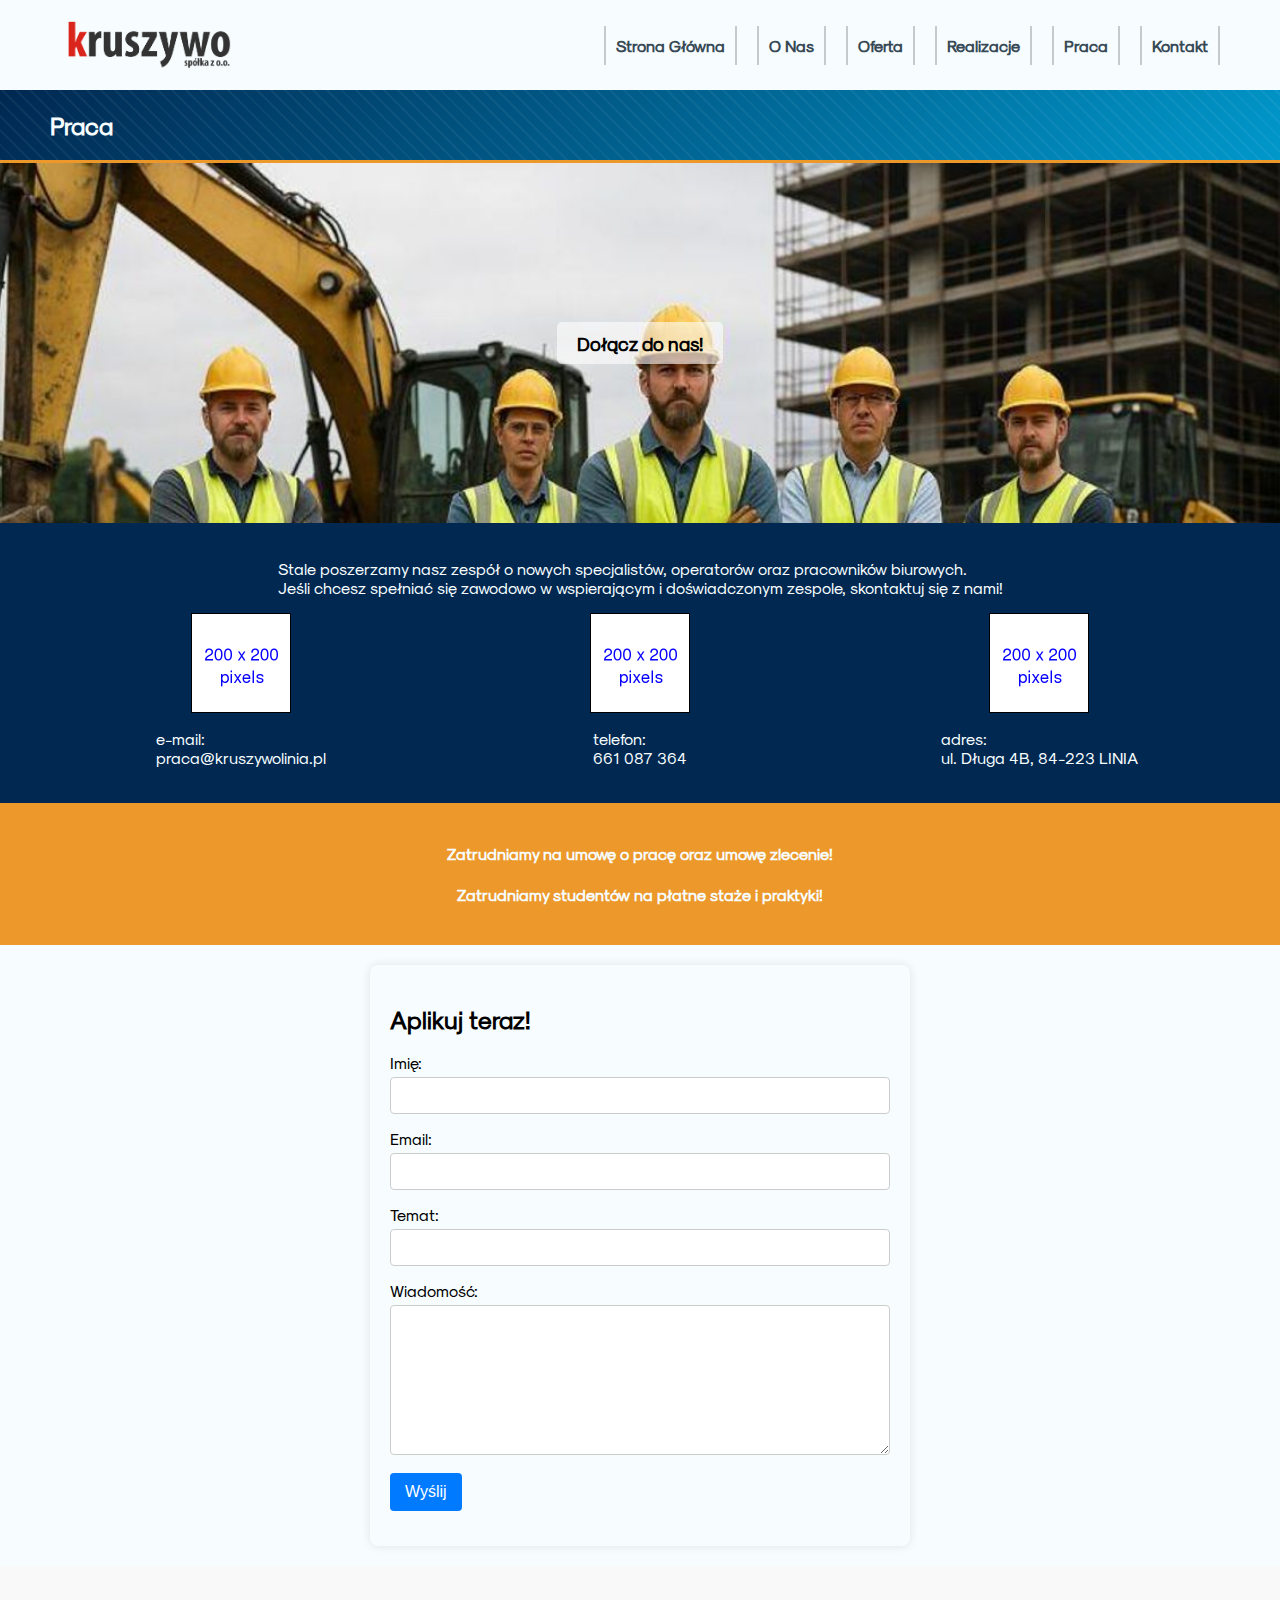
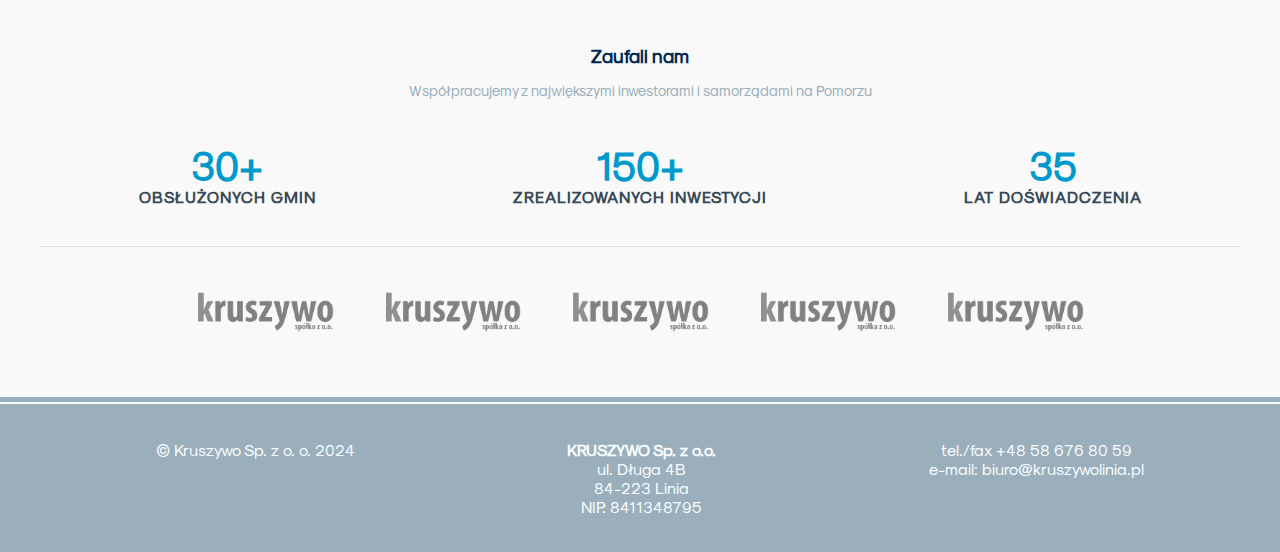
<file: work.html>
<!DOCTYPE html>
<html lang="pl">
<head>
    <meta charset="UTF-8">
    <meta name="viewport" content="width=device-width, initial-scale=1.0">
    <title>Kruszywo Sp. z o. o. | Praca</title>
    <meta name="description" content="Dołącz do naszej wciąż rozwijającej się floty doświadczonych zawodowców! Wyślij do nas swój kontakt już dziś!">
    <link rel="stylesheet" href="styles.css">
    <script src="Scripts/inViewAnimations.js"></script>
    <script src="Scripts/menu.js"></script>
    <script src="Scripts/mailer.js"></script>
</head>
<body>
    <header>
        <section class="header">
            <a href="index.html" class="logo-link">
                <img class="logo" src="Images/logo.png" alt="Kruszywo Sp. z o.o. - Logo firmy wydobywczej i drogowej">
            </a>
            <div class="hamburger">
                <span class="bar"></span>
                <span class="bar"></span>
                <span class="bar"></span>
            </div>
            <nav>
                <ul>
                    <li><a href="index.html">Strona Główna</a></li>
                    <li><a href="about.html">O Nas</a></li>
                    <li><a href="service.html">Oferta</a></li>
                    <li><a href="gallery.html">Realizacje</a></li>
                    <li><a href="work.html">Praca</a></li>
                    <li><a href="contact.html">Kontakt</a></li>
                </ul>
            </nav>
        </section>
        <div class="white-bar"></div>
        <div class="blue-bar"></div>
    </header>
    <main>
        <section class="title-bar">
            <div class="title">
                <h2>Praca</h2>
            </div>
        </section>
        <div class="work-title">
            <h3>Dołącz do nas!</h3>
        </div>
        <div class="background-blue">
            <div class="container">
                <section class="work">
                    <p>
                        Stale poszerzamy nasz zespół o nowych specjalistów, operatorów oraz pracowników biurowych.<br />
                        Jeśli chcesz spełniać się zawodowo w wspierającym i doświadczonym zespole, skontaktuj się z nami!
                    </p>
                    <div class="work-contact">
                        <div class="work-contact-item">
                            <img class="work-img" src="Images/whyus.png">
                            <p>
                                e-mail:<br />
                                praca@kruszywolinia.pl
                            </p>
                        </div>
                        <div class="work-contact-item">
                            <img class="work-img" src="Images/whyus.png">
                            <p>
                                telefon:<br />
                                661 087 364
                            </p>
                        </div>
                        <div class="work-contact-item">
                            <img class="work-img" src="Images/whyus.png">
                            <p>
                                adres:<br />
                                ul. Długa 4B, 84-223 LINIA
                            </p>
                        </div>
                    </div>
                </section>
            </div>
        </div>
        <section class="work-offer">
            <div class="container">
                <h4>Zatrudniamy na umowę o pracę oraz umowę zlecenie!</h4>
                <h4>Zatrudniamy studentów na płatne staże i praktyki!</h4>
            </div>
        </section>
        <section class="contact-form-background">
            <div class="container">
                <div class="contact-form">
                    <h2>Aplikuj teraz!</h2>
                    <form action="#" method="post">
                        <div class="form-group">
                            <label for="name">Imię:</label>
                            <input type="text" id="name" name="name" required>
                        </div>
                        <div class="form-group">
                            <label for="email">Email:</label>
                            <input type="email" id="email" name="email" required>
                        </div>
                        <div class="form-group">
                            <label for="subject">Temat:</label>
                            <input type="text" id="subject" name="subject" required>
                        </div>
                        <div class="form-group">
                            <label for="message">Wiadomość:</label>
                            <textarea id="message" name="message" required></textarea>
                        </div>
                        <div class="form-group">
                            <button type="submit" id="button-send">Wyślij</button>
                        </div>
                    </form>
                </div>
            </div>
        </section>
    </main>
    <section class="trusted-section">
        <div class="container animate fadeIn">
            <div class="trusted-header">
                <h3>Zaufali nam</h3>
                <p>Współpracujemy z największymi inwestorami i samorządami na Pomorzu</p>
            </div>

            <div class="trusted-stats">
                <div class="stat-box">
                    <span class="stat-number">30+</span>
                    <span class="stat-label">Obsłużonych Gmin</span>
                </div>
                <div class="stat-box">
                    <span class="stat-number">150+</span>
                    <span class="stat-label">Zrealizowanych Inwestycji</span>
                </div>
                <div class="stat-box">
                    <span class="stat-number">35</span>
                    <span class="stat-label">Lat Doświadczenia</span>
                </div>
            </div>

            <div class="trusted-logos">
                <img src="Images/logo.png" alt="Partner 1">
                <img src="Images/logo.png" alt="Partner 2">
                <img src="Images/logo.png" alt="Partner 3">
                <img src="Images/logo.png" alt="Partner 4">
                <img src="Images/logo.png" alt="Partner 5">
            </div>
        </div>
    </section>

    <footer>
        <div class="gray-bar"></div>
        <div class="white-bar"></div>
        <section class="footer">
            <div class="footer-section">
                <div class="text">
                    <p>&copy Kruszywo Sp. z o. o. 2024</p>
                </div>
                <div class="text">
                    <p>
                        <b>KRUSZYWO Sp. z o.o.</b><br />
                        ul. Długa 4B<br />
                        84-223 Linia<br />
                        NIP: 8411348795
                    </p>
                </div>
                <div class="text">
                    tel./fax +48 58 676 80 59 <br />
                    e-mail: <a href="mailto:someone@example.com" class="email">biuro@kruszywolinia.pl</a>
                </div>
            </div>
        </section>
    </footer>
</body>
</html>
</file>
<file: styles.css>
/* 
    styles.css for Kruszywo Sp. z o. o. 
    Created by Konrad Grubba
    09.01.2026 Wejherowo
*/

/* ==========================================
   1. KONFIGURACJA I ZMIENNE
   ========================================== */
:root {
    --hor-res:  1200px;
    --color-main: #0099cc;
    --color-header: #F7FDFF;
    --color-footer: #9AAEBB;
    --color-light: #00BFFF;
    --color-dark: #002851;
    --color-accent: #ED982A;
    --color-black: #374955;
    --color-white: #F7FDFF;
}
@font-face { font-family: Modernist; src: url('Sk-Modernist-Regular.otf'); }

/* ==========================================
   2. STYLE GLOBALNE I BAZOWE
   ========================================== */
body {
    margin: 0;
    font-family: Ubuntu, Modernist, Arial, Helvetica, sans-serif;
    min-height: 100vh;
    z-index: 0;
    overflow-x: hidden;
    background: var(--color-white);
}

.container {
    width: 100%;
    max-width: var(--hor-res);
    padding: 20px 0;
    margin: auto;
}

iframe {
    margin: auto;
}

/* ==========================================
   3. NAG��WEK I NAWIGACJA
   ========================================== */
header {
    height: 10vh;
    min-height: 80px;
    background: var(--color-header);
    z-index: 1;
    align-items: center;
    width: 100%;
}

.header {
    height: inherit;
    width: auto;
    max-width: var(--hor-res);
    display: flex;
    flex: 1;
    flex-wrap: nowrap;
    justify-content: space-between;
    margin: auto;
    align-items: center;
}

.logo {
    padding: 10px;
    margin-left: 10px;
    height: 60px;
    width: auto;
}

.logo-link {
    display: flex;
    align-items: center;
    height: 100%;
    text-decoration: none;
}

nav {
    display: flex;
    justify-content: flex-end;
    flex: 1;
    font-weight: bold;
    margin-top:auto;
    margin-bottom:auto;
    align-items: center;
}

    nav ul {
        display: flex;
        justify-content: end;
        margin-right: 10px;
    }

        nav ul li {
            display: flex;
            flex-grow: 1;
            padding: 0 10px;
        }

            nav ul li a {
                text-decoration: none;
                color: var(--color-black);
                padding: 10px;
                border: solid;
                border-width: 0 2px 0 2px;
                border-color: RGB(0, 0, 0, 0.2);

                transition-duration: 0.15s;
            }

                nav ul li a:hover {
                    background: rgb(0, 0, 0, 0.2);
                    scale: 1.1;
                }

.hamburger {
    display: none;
    cursor: pointer;
}

.bar {
    display: block;
    width: 25px;
    height: 3px;
    margin: 5px;
    -webkit-transition: all 0.3s ease-in-out;
    transition: all 0.3s ease-in-out;
    background-color: var(--color-black); /* Kolor kresek */
}

/* ==========================================
   4. STOPKA (FOOTER)
   ========================================== */
footer {
    min-height: 10%;
    z-index: 1;
}

.footer {
    background: var(--color-footer);
    color: var(--color-white);
    width: 100%;
    padding: 10px;
    text-align: center;
    display: flex;
    flex-direction: column;
    align-items: center;
}

.footer-section {
    width: 100%;
    max-width: var(--hor-res);
    display: flex;
    align-content: space-between;
    align-items: baseline;
}

    .footer-section .text {
        padding: 10px;
        flex-grow: 1;
    }

.footer-links {
    width: 100%;
    max-width: var(--hor-res);
}

.email {
    text-decoration: none;
    color: var(--color-white);
}

/* ==========================================
   5. ELEMENTY WSP�LNE (UI COMPONENTS)
   ========================================== */
/* Bary dekoracyjne */
.white-bar {
    height: 2px;
    background: var(--color-white);
}
.blue-bar {
    height: 5px;
    background: var(--color-header);
}
.gray-bar {
    height: 5px;
    background: var(--color-footer);
}
.decorative-line {
    width: 100%;
    max-width: var(--hor-res);
    border: 0;
    height: 1px;
    background-image: linear-gradient(to right, rgba(0, 0, 0, 0), var(--color-dark), rgba(0, 0, 0, 0));
}
.background-blue {
    background: var(--color-dark);
    animation: slideInBottomSolid 1s;
    position: relative;
    z-index: 10;
}

/* Przyciski */
.welcome-button {
    padding: 10px;
    text-decoration: none;
    text-align: center;
    color: var(--color-white);
    background: rgba(0, 0, 0, 0);
    margin: 5px;
    width: 15%;
    border: solid;
    border-width: 0 4px;
    border-color: rgba(0, 0, 0, 0.5);
    transition-duration: 0.15s;
}
    .welcome-button:hover {
        background: rgba(0, 0, 0, 0.2);
        scale: 1.2;
    }

/* Modale i Galeria zdj�� (Lightbox) */
.modal {
    display: none; 
    position: fixed;
    z-index: 2000; 
    left: 0;
    top: 0;
    width: 100%;
    height: 100%;
    background-color: rgba(0, 0, 0, 0.6);
    justify-content: center;
    align-items: center;
    cursor: zoom-out; 
}
.modal-content {
    width: auto;
    max-height: 900px;
    height: 80%;
    border: 3px solid var(--color-white);
    box-shadow: 0 0 20px rgba(0,0,0,0.5);
    animation: zoomIn 0.3s ease;
    cursor: default; 
}
.close-modal {
    position: absolute;
    top: 20px;
    right: 35px;
    color: #fff;
    font-size: 40px;
    font-weight: bold;
    cursor: pointer;
}

/* Modal Card */
.modal-card {
    background: white;
    width: 90%;
    max-width: 900px;
    min-height: 450px;
    padding: 30px;
    border-radius: 15px;
    position: relative;
    cursor: default;
    animation: slideInBottom 0.4s ease-out;
}

.card-content {
    display: flex;
    gap: 30px;
}

.card-gallery {
    flex: 1;
}

.card-text {
    flex: 1;
}

card-buttons {
    display: flex;
    gap: 10px;
    margin-top: 20px;
}

.card-buttons .welcome-button {
    flex: 1;
    display: inline-block;
    width: auto;
    color: var(--color-black);
    border-color: var(--color-main);
    padding: 10px;
    font-size: 0.9rem;
    text-align: center;
    cursor: pointer;
    background: transparent;
}

    .card-buttons .welcome-button:hover {
        background: var(--color-main);
        color: white;
        scale: 1.05;
    }

#calc-link-btn {
    border-color: var(--color-accent);
}

    #calc-link-btn:hover {
        background: var(--color-accent);
    }

#main-detail-img {
    width: 100%;
    height: 300px;
    object-fit: cover;
    border-radius: 10px;
    margin-bottom: 10px;
}

.thumbnails {
    display: flex;
    gap: 10px;
    height: 80px;
    align-items: center;
    margin-top: 10px;
}

    .thumbnails img {
        width: 70px;
        height: 70px;
        object-fit: cover;
        cursor: pointer;
        border-radius: 5px;
        transition: transform 0.2s ease, border 0.2s ease;
    }

        .thumbnails img:hover {
            transform: scale(1.05);
            border: 2px solid var(--color-main);
            z-index: 5;
        }

.close-card {
    position: absolute;
    top: 15px;
    right: 20px;
    font-size: 30px;
    cursor: pointer;
}

/* Contact Form */
.contact-form {
    animation: appear 2s 1s backwards;
    background-color: var(--color-white);
    padding: 20px;
    border-radius: 8px;
    box-shadow: 0 0 10px rgba(0, 0, 0, 0.1);
    width: 100%;
    max-width: 500px;
    margin: auto;
}

    .contact-form h2 {
        margin-bottom: 20px;
        font-size: 24px;
    }

    .contact-form .form-group {
        margin-bottom: 15px;
    }

        .contact-form .form-group label {
            display: block;
            margin-bottom: 5px;
        }

        .contact-form .form-group input,
        .contact-form .form-group textarea {
            width: 100%;
            padding: 10px;
            border: 1px solid #ccc;
            border-radius: 4px;
            box-sizing: border-box;
        }

        .contact-form .form-group textarea {
            resize: vertical;
            height: 150px;
        }

        .contact-form .form-group button {
            background-color: #007BFF;
            color: #ffffff;
            padding: 10px 15px;
            border: none;
            border-radius: 4px;
            cursor: pointer;
            font-size: 16px;
        }

            .contact-form .form-group button:hover {
                background-color: var(--color-main);
            }

.contact-form-background {
    background-color: var(--color-white);
    position: relative;
    z-index: 9;
}

/* Mapa Google */
.map {
    display: flex;
    justify-content: center;
    margin-bottom: 80px;
}

/* ==========================================
   6. STRONA G��WNA (INDEX)
   ========================================== */
.welcome {
    max-height: 100vh;
    aspect-ratio: 16 / 9;
    color: var(--color-white);
    margin: auto;
    display: flex;
    justify-content: center;
    align-items: center;
}

    .welcome h1 {
        font-size: 40px;
        margin: 0;
    }

#welcome-vid {
    position: absolute;
    top: 0;
    left: 0;
    min-width: 100%;
    min-height: 100%;
    height: auto;
    width: auto;
    z-index: -100;
}

.welcome-message {
    background-color: rgba(0, 0, 0, 0.5);
    border-radius: 20px;
    padding: 15px;
    margin: 10px;
    width: 65%;
    max-width: calc(var(--hor-res) - 25%);
    height: 300px;
    display: flex;
    flex-direction: column;
    justify-content: space-evenly;
    align-items: center;
    animation: appear 3s 1s backwards;
}

.welcome-logo {
    width: 300px;
    height: auto;
    filter: brightness(0) invert(1);
}

.welcome-buttons {
    display: flex;
    justify-content: space-evenly;
    width: 100%;
    animation: appear 1s 2s backwards;
}

.description {
    display: flex;
    flex-direction: column;
    align-items: center;
    padding: 10px;
    background: var(--color-white);
}

.desc-section {
    width: 100%;
    background: var(--color-white);
    padding: 5px;
    display: flex;
    align-items: center;
}

    .desc-section img {
        width: 200px;
        height: 200px;
        margin: 20px;
        transition: transform 0.3s ease;
        cursor: pointer;
        object-fit: cover;
    }

        .desc-section img:hover {
            transform: scale(1.1);
            z-index: 10;
        }

.desc-text {
    padding: 10px;
}

.dynamic-about {
    text-decoration: none;
    color: rgb(0, 0, 0);
}

/* ==========================================
   7. O NAS (ABOUT)
   ========================================== */
.title-bar {
    background: linear-gradient(135deg, var(--color-dark) 0%, var(--color-main) 100%);
    color: var(--color-white);
    padding: 10px;
    height: 50px;
    width: 100%;
    display: flex;
    justify-content: center;
    align-items: center;
    position: relative;
    overflow: hidden;
    border-bottom: 3px solid var(--color-accent);
}

    .title-bar::before {
        content: "";
        position: absolute;
        top: 0;
        left: 0;
        width: 100%;
        height: 100%;
        background-image: repeating-linear-gradient( 45deg, rgba(255, 255, 255, 0.05) 0px, rgba(255, 255, 255, 0.05) 2px, transparent 2px, transparent 10px );
        pointer-events: none;
    }

.title {
    width: 100%;
    max-width: var(--hor-res);
    padding: 5px;
}

.about-us {
    background-image: url("Images/movie.mp4");
    width: 100%;
    aspect-ratio: 2 / 1;
    display: flex;
    justify-content: center;
    align-items: center;
    margin: auto;
    position: relative;
    overflow: hidden;
}

    .about-us::after {
        content: '';
        position: absolute;
        bottom: 0; 
        left: 0;
        width: 100%;
        height: 150px;
        background: linear-gradient(to bottom, rgba(247, 253, 255, 0) 0%, rgba(247, 253, 255, 1) 100%);
        z-index: 1; 
        pointer-events: none;
    }

.about-short {
    text-align: center;
    color: var(--color-white);
    width: 60%;
    max-width: calc(var(--hor-res)-40%);
    background: rgb(0, 0, 0, 0.2);
    border: 0;
    border-radius: 20px;
    padding: 10px;
    animation: appear 3s;
    position: relative;
    z-index: 2;
}

.about {
    padding: 20px;
    width: 100%;
    display: flex;
    flex-direction: column;
    align-items: center;
}

.about-gallery {
    width: 100%;
    display: flex;
    justify-content: space-evenly;
    padding: 10px;
    margin-bottom: 40px;
}

    .about-gallery img {
        transition: transform 0.3s ease; 
        cursor: pointer;
        object-fit: cover;
    }

        .about-gallery img:hover {
            transform: scale(1.1); 
            z-index: 10;
        }

.about-entry {
    width: 100%;
    max-width: var(--hor-res);
}

.about-line {
    width: 100%;
    max-width: var(--hor-res);
    border: 0;
    margin: 5px;
    height: 2px;
    background-image: linear-gradient(to right, rgba(0, 0, 0, 0), var(--color-dark), rgba(0, 0, 0, 0));
}

.hero-static {
    width: 100%;
    background-image: linear-gradient(to bottom, rgba(247, 253, 255, 0.3) 0%, rgba(247, 253, 255, 1) 100%), url('Images/template_background.jpg');
    background-size: cover;
    background-position: center;
    background-attachment: fixed;
    background-repeat: no-repeat;
    padding-bottom: 50px;
}

/* ==========================================
   8. OFERTA (SERVICE)
   ========================================== */
.services-bar {
    background: var(--color-dark);
    width: 100%;
    display: flex;
    justify-content: center;
}

.services {
    display: flex;
    justify-content: space-evenly;
}

    .services a {
        text-decoration: none;
        transition-duration: 0.15s;
    }

        .services a:hover {
            background: rgba(0, 0, 0, 0.2);
            scale: 1.1;
        }

.service {
    color: var(--color-white);
    padding: 10px;
    width: 20%;
    display: flex;
    flex-direction: column;
    justify-content: baseline;
    border: solid;
    border-width: 0 4px;
    border-color: rgba(0, 0, 0, 0.5);
}

    .service img {
        width: 100px;
        height: 100px;
        filter: invert(100%);
        align-self: center;
    }

    .service p {
        align-self: center;
    }

.materials {
    width: 100%;
    display: flex;
    align-items: center;
    justify-content: center;
    flex-wrap: wrap;
}

    .materials h4 {
        padding: 10px 10px;
        background-color: rgb(255, 255, 255, 0.6);
        border-radius: 20px;
        width: 190px;
        text-align: center;
        margin: 5px 0 30px;
        justify-self: center;
    }

.material-img {
    height: 200px;
    width: 200px;
    margin: 0 10px;
    transition: transform 0.3s ease;
    cursor: pointer;
    display: block;
}

.materials-title {
    display: flex;
    justify-content: center;
    align-items: center;
    width: 100%;
    height: 10vh;
    animation: appear 2s;
}

    .materials-title h3 {
        padding: 10px 20px;
        background-color: rgb(255, 255, 255, 0.6);
        border-radius: 5px;
        text-justify: center;
    }

.delivery {
    width: 100%;
    display: flex;
    align-items: center;
    justify-content: center;
    flex-wrap: wrap;
}

    .delivery h4 {
        padding: 10px 10px;
        background-color: rgb(255, 255, 255, 0.6);
        border-radius: 20px;
        width: 190px;
        text-align: center;
        margin: 5px 0 30px;
        justify-self: center;
    }

.delivery-img {
    height: 200px;
    width: 200px;
    margin: 0 10px;
    transition: transform 0.3s ease;
    cursor: pointer;
    display: block;
}

    .material-img:hover, .delivery-img:hover {
        transform: scale(1.1);
    }

.materials h4, .delivery h4 {
    cursor: pointer;
    transition: color 0.3s ease;
}

    .materials h4:hover, .delivery h4:hover {
        color: var(--color-main);
    }

/* ==========================================
   9. REALIZACJE (GALLERY)
   ========================================== */
.gallery {
    display: flex;
    flex-direction: column;
    justify-content: center;
    column-gap: 10px;
    row-gap: 10px;
}

.gallery-row {
    display: flex;
    justify-content: space-between;
    column-gap: 10px;
}

    .gallery-row a {
        text-decoration: none;
    }

.gallery-title {
    display: flex;
    justify-content: center;
    align-items: center;
    background-image: url("Images/gallery-title.png");
    width: 100%;
    height: 10vh;
    animation: appear 2s;
}

    .gallery-title h3 {
        padding: 10px 20px;
        background-color: rgb(255, 255, 255, 0.6);
        border-radius: 5px;
        text-justify: center;
    }

.realisation {
    background: #b3abab;
    background-size: cover;
    width: 50%;
    height: 250px;
    display: flex;
    flex-wrap: wrap;
    justify-content: center;
    align-items: center;
    transition-duration: 0.5s;
}

    .realisation h3 {
        width: 100%;
        margin: 0 20%;
        text-align: center;
        color: var(--color-white);
        background-color: rgba(0, 0, 0, 0.5);
        border-radius: 20px;
    }

    .realisation p {
        padding: 5px 5px;
        width: 10%;
        aspect-ratio: 1 / 1;
        margin: 0 5px;
        color: var(--color-white);
        background: rgb(0, 0, 0, 0.5);
        border: 2px solid rgb(0, 0, 0, 0.2);
        text-align: center;
        text-wrap: nowrap;
        display: flex;
        align-items: center;
        justify-content: center;
        opacity: 0;
        transition: opacity 0.5s ease;
    }

    .realisation:hover {
        width: 100%;
    }

        .realisation:hover p {
            opacity: 1;
        }

    /* T�a realizacji */
    .realisation.r1 {background-image: url(Images/realisation1.jfif);}
    .realisation.r2 {background-image: url(Images/realisation1.jfif);}
    .realisation.r3 {background-image: url(Images/realisation1.jfif);}
    .realisation.r4 {background-image: url(Images/realisation1.jfif);}
    .realisation.r5 {background-image: url(Images/realisation1.jfif);}
    .realisation.r6 {background-image: url(Images/realisation1.jfif);}
    .realisation.r7 {background-image: url(Images/realisation1.jfif);}
    .realisation.r8 {background-image: url(Images/realisation1.jfif);}

.project-hero {
    width: 100%;
    height: 400px;
    background-image: url('Images/realisation1.png'); /* Zmie� na g��wne zdj�cie projektu */
    background-size: cover;
    background-position: center;
    background-attachment: fixed;
    display: flex;
    align-items: center;
    justify-content: center;
    position: relative;
}

    .project-hero::after {
        content: '';
        position: absolute;
        top: 0;
        left: 0;
        right: 0;
        bottom: 0;
        background: rgba(0, 40, 81, 0.6); /* --color-dark z przezroczysto�ci� */
    }

    .project-hero h1 {
        position: relative;
        color: var(--color-white);
        z-index: 1;
        font-size: 3rem;
        text-align: center;
        padding: 20px;
        border: 4px solid rgba(255,255,255, 0.3);
    }

.project-layout {
    display: flex;
    flex-wrap: wrap;
    gap: 40px;
    margin-top: 40px;
}

.project-description {
    flex: 2;
    min-width: 300px;
}

.project-data {
    flex: 1;
    min-width: 250px;
}

.data-card {
    background: var(--color-header);
    border-left: 5px solid var(--color-main);
    padding: 20px;
    box-shadow: 0 4px 15px rgba(0,0,0,0.1);
    position: sticky;
    top: 100px; 
}

    .data-card h3 {
        color: var(--color-dark);
        margin-top: 0;
        border-bottom: 1px solid #ddd;
        padding-bottom: 10px;
    }

.data-row {
    margin-bottom: 15px;
}

.data-label {
    font-weight: bold;
    display: block;
    color: var(--color-main);
    font-size: 0.9em;
    text-transform: uppercase;
}

.data-value {
    font-size: 1.1em;
    color: var(--color-black);
}

/* Galeria projektu */
.project-gallery-grid {
    display: grid;
    grid-template-columns: repeat(auto-fit, minmax(300px, 1fr));
    gap: 15px;
    margin-top: 40px;
    margin-bottom: 40px;
}

    .project-gallery-grid img {
        width: 100%;
        height: 250px;
        object-fit: cover;
        transition: transform 0.3s ease;
        cursor: pointer;
        box-shadow: 0 2px 5px rgba(0,0,0,0.2);
    }

        .project-gallery-grid img:hover {
            transform: scale(1.02);
            z-index: 2;
        }

.back-button-container {
    text-align: center;
    padding: 40px 0;
}

.btn-back {
    display: inline-block;
    padding: 10px 30px;
    border: 2px solid var(--color-main);
    color: var(--color-main);
    text-decoration: none;
    font-weight: bold;
    transition: all 0.3s;
}

    .btn-back:hover {
        background: var(--color-main);
        color: var(--color-white);
    }

/* ==========================================
   10. PRACA (WORK)
   ========================================== */
.work {
    color: var(--color-white);
    width: 100%;
    display: flex;
    flex-direction: column;
    align-items: center;
}

    .work p {
        animation: appear 1s 0.5s backwards;
    }

.work-title {
    display: flex;
    justify-content: center;
    align-items: center;
    width: 100%;
    height: 40vh;
    position: relative;
    z-index: 1;
    max-width: 100vw;
    margin: 0;
    padding: 0;
}

    .work-title::before {
        content: '';
        position: absolute;
        top: 0;
        left: 0;
        right: 0;
        /* TU JEST KLUCZ: T�o ko�czy si� 300px PONI�EJ dolnej kraw�dzi tego diva. 
                  Warto�� 300px musi by� wi�ksza lub r�wna przesuni�ciu w animacji slideInBottom */
        bottom: -500px;
        /* Tutaj przenosimy w�a�ciwo�ci t�a */
        background-image: url("Images/work_background_template.jpg");
        background-size: cover;
        background-position: center 25%; /* Twoje kadrowanie */
        background-repeat: no-repeat;
        /* Chowamy to pod tekst (tekst jest w .work-title) */
        z-index: -1;
    }

    .work-title h3 {
        padding: 10px 20px;
        background-color: rgb(255, 255, 255, 0.6);
        border-radius: 5px;
        text-justify: center;
        animation: appear 2s;
    }

.work-contact {
    width: 100%;
    display: flex;
    justify-content: space-evenly;
}

.work-contact-item {
    width: 33%;
    display: flex;
    flex-direction: column;
    align-items: center;
}

.work-img {
    width: 100px;
    height: 100px;
    animation: appear 1s 0.75s backwards;
}

.work-offer {
    background: var(--color-accent);
    color: var(--color-white);
    text-align: center;
    animation: slideInBottomSolid 1s;
    position: relative;
    z-index: 10;
}

    .work-offer h4 {
        animation: appear 1s 0.5s backwards;
    }

/* ==========================================
   11. KONTAKT (CONTACT)
   ========================================== */
.contacts {
    display: flex;
    flex-direction: column;
    align-items: center;
}

.contact-main {
    text-align: center;
    padding: 0 20px 20px;
}

    .contact-main h2 {
        color: var(--color-main);
    }

.contact-pair {
    width: 80%;
    display: flex;
    justify-content: center;
    padding: 20px;
}

.contact-entry {
    width: 50%;
    text-align: center;
}

    .contact-entry h3 {
        color: var(--color-main);
    }

.contact-krs {
    width: 70%;
    text-align: center;
    padding: 20px;
}   

.contact-email {
        text-decoration: none;
        color: rgb(0, 0, 0);
    }

/* ==========================================
   12. ZAUFALI NAM
   ========================================== */
.trusted-section {
    background-color: #f9f9f9; 
    padding: 40px 0;
    text-align: center;
    position: relative;
}

    .trusted-section::before {
        content: '';
        position: absolute;
        top: -150px;
        left: 0;
        width: 100%;
        height: 150px; 
        background: linear-gradient(to bottom, rgba(249, 249, 249, 0) 0%, rgba(249, 249, 249, 1) 100%);
        z-index: 1; 
        pointer-events: none; 
    }

.trusted-header h3 {
    color: var(--color-dark);
    margin-bottom: 5px;
}

.trusted-header p {
    color: var(--color-footer); 
    font-size: 0.9rem;
    margin-bottom: 30px;
}

.trusted-stats {
    display: flex;
    justify-content: space-around;
    flex-wrap: wrap;
    margin-bottom: 40px;
    padding-bottom: 30px;
    border-bottom: 1px solid #e0e0e0; 
}

.stat-box {
    display: flex;
    flex-direction: column;
    padding: 10px;
    min-width: 150px;
}

.stat-number {
    font-size: 2.5rem;
    font-weight: bold;
    color: var(--color-main);
    font-family: Modernist, sans-serif;
}

.stat-label {
    font-size: 1rem;
    color: var(--color-black);
    text-transform: uppercase;
    letter-spacing: 1px;
    font-weight: bold;
}

.trusted-logos {
    display: flex;
    justify-content: center; 
    align-items: center;
    flex-wrap: wrap; 
    gap: 40px; 
}

    .trusted-logos img {
        height: 50px; 
        width: auto;
        filter: grayscale(100%);
        opacity: 0.6;
        transition: all 0.3s ease;
        cursor: pointer;
    }
        
        .trusted-logos img:hover {
            filter: grayscale(0%);
            opacity: 1; 
            transform: scale(1.1); 
        }


/* ==========================================
   13. KALKULATOR
   ========================================== */
.calculator-container {
    background: var(--color-header);
    padding: 50px 0;
    border-top: 2px solid var(--color-main);
}

.calc-card {
    background: white;
    border-radius: 15px;
    box-shadow: 0 10px 30px rgba(0,0,0,0.1);
    overflow: hidden;
}

.calc-header {
    background: var(--color-dark);
    color: white;
    padding: 20px;
    text-align: center;
}

.calc-body {
    display: flex;
    flex-wrap: wrap;
    padding: 30px;
    gap: 30px;
}

.calc-inputs {
    flex: 1;
    min-width: 300px;
    display: grid;
    grid-template-columns: 1fr 1fr;
    gap: 15px;
}

.calc-result-box {
    flex: 1;
    min-width: 300px;
    background: #f8f9fa;
    padding: 25px;
    border-radius: 10px;
    display: flex;
    flex-direction: column;
    justify-content: center;
}

.result-item {
    font-size: 1.2rem;
    margin-bottom: 10px;
}

    .result-item.main {
        font-size: 2rem;
        color: var(--color-main);
        border-top: 1px solid #ddd;
        padding-top: 10px;
    }

.calc-btn {
    width: 100% !important;
    margin-top: 20px;
    background: var(--color-accent) !important;
    border: none !important;
    cursor: pointer;
    align-self: center;
}

    .calc-btn:hover {
        scale: 1.04;
    }

.calc-note {
    font-size: 0.8rem;
    color: #888;
    font-style: italic;
}

/* ==========================================
   13. ANIMACJE (@KEYFRAMES)
   ========================================== */
@keyframes slideInLeft {
    from {
        transform: translateX(-300px);
        opacity: 0;
    }
    to {
        transform: translateX(0);
        opacity: 1;
    }
}
    .slideInLeft.in-view {
        animation: slideInLeft 1s;
    }

@keyframes slideInRight {
    from {
        transform: translateX(300px);
        opacity: 0;
    }
    to {
        transform: translateX(0);
        opacity: 1;
    }
}
    .slideInRight.in-view {
        animation: slideInRight 1s;
    }

@keyframes slideInBottom {
    from {
        transform: translateY(300px);
        opacity: 0;
    }
    to {
        transform: translateY(0);
        opacity: 1;
    }
}
    .slideInBottom.in-view {
        animation: slideInBottom 2s;
    }

@keyframes slideInBottomSolid {
    from {
        transform: translateY(300px);
    }

    to {
        transform: translateY(0);
    }
}

.slideInBottom.in-view {
    animation: slideInBottom 2s;
}

@keyframes appear {
    from {opacity: 0;}
    to {opacity: 1;}
}
    .service-1.in-view {
        animation: appear 1s;
    }
    .service-2.in-view {
        animation: appear 1s 0.2s backwards;
    }
    .service-3.in-view {
        animation: appear 1s 0.4s backwards;
    }
    .appear-line.in-view {
        animation: appear 4s;
    }
    .fadeInForm {
        animation: appear 2s 2s backwards;
    }
    .fadeInView.in-view {
        animation: appear 1s backwards;
    }

    
    .fadeIn:nth-child(1) {
        animation: appear 2s;
    }
    .fadeIn:nth-child(2) {
        animation: appear 2s 0.1s backwards;
    }
    .fadeIn:nth-child(3) {
        animation: appear 2s 0.2s backwards;
    }
    .fadeIn:nth-child(4) {
        animation: appear 2s 0.3s backwards;
    }
    .fadeIn:nth-child(5) {
        animation: appear 2s 0.4s backwards;
    }
    .fadeIn:nth-child(6) {
        animation: appear 2s 0.5s backwards;
    }
    .fadeIn:nth-child(7) {
        animation: appear 2s 0.6s backwards;
    }
    .fadeIn:nth-child(8) {
        animation: appear 2s 0.7s backwards;
    }
    .fadeIn:nth-child(9) {
        animation: appear 2s 0.8s backwards;
    }
    .fadeIn:nth-child(10) {
        animation: appear 2s 0.9s backwards;
    }
    .fadeIn:nth-child(11) {
        animation: appear 2s 1s backwards;
    }
    .fadeIn:nth-child(12) {
        animation: appear 2s 1.1s backwards;
    }
    .fadeIn:nth-child(13) {
        animation: appear 2s 1.2s backwards;
    }
    .fadeIn:nth-child(14) {
        animation: appear 2s 1.3s backwards;
    }

@keyframes start-animation {
    from {
        margin-bottom: 100%;
    }
    to {
        margin-bottom: 0;
    }
}

@keyframes slideDown {
    from {
        opacity: 0;
        transform: translateY(-10px);
    }

    to {
        opacity: 1;
        transform: translateY(0);
    }
}

@keyframes zoomIn {
    from {
        transform: scale(0.7);
        opacity: 0;
    }

    to {
        transform: scale(1);
        opacity: 1;
    }
}

/* ==========================================
   14. RESPONSYWNO�� (MEDIA QUERIES)
   ========================================== */
@media (max-width: 768px) {
    .desc-section {
        flex-direction: column;
    }
    .desc-text {
        order: 1;
    }

    .desc-section img {
        order: 2;
        margin: 20px auto 0 auto; 
        width: 80%; 
        max-width: 300px;
        height: auto; 
    }

    .welcome-buttons {
        flex-direction: column; 
        align-items: center; 
        height: auto; 
    }

    .welcome-button {
        width: 80%; 
        margin: 5px 0; 
        padding: 15px; 
        font-size: 1.1rem; 
    }

    .services {
        flex-direction: column; 
        align-items: center;
    }

    .service {
        width: 100%; 
        display: flex; 
        flex-direction: row; 
        align-items: center; 
        justify-content: center; 
        padding: 10px;
        margin-bottom: 5px; 
        border-width: 2px; 
    }

        .service img {
            width: 50px; 
            height: 50px;
            margin-right: 15px;
            align-self: center;
        }

        .service p {
            margin: 0; 
            text-align: left;
            font-size: 1rem;
        }

    .header {
        position: relative; 
        display: flex;
        flex-direction: row !important; 
        justify-content: space-between !important;
        align-items: center !important;
        flex-wrap: nowrap !important; 

        height: 100%; 
        padding: 0 20px; 
        background: var(--color-header);
        z-index: 1001; 
    }

    .logo {
        height: 40px; 
        width: auto;
        margin: 0;
        flex-grow: 0; 
        flex-shrink: 0; 
        position: static; 
    }

    .hamburger {
        display: block;
        margin-left: auto;
        flex-grow: 0;
        flex-shrink: 0;
    }

    nav {
        position: absolute !important;
        top: 70px;
        left: 0;
        width: 100vw; 
        background-color: var(--color-white);
        flex-direction: column;
        margin: 0;
        padding: 0;
        display: none;
        opacity: 0;
        transition: opacity 0.3s ease; 
        z-index: 1000;
        box-shadow: 0 15px 15px -5px rgba(0,0,0,0.1);
        border-top: 1px solid #eee;
    }

        nav.active {
            display: flex !important;
            opacity: 1;
        }

        nav ul {
            flex-direction: column;
            width: 100%;
            margin: 0;
            padding: 0;
        }

            nav ul li {
                width: 100%;
                text-align: center;
                padding: 0;
            }

                nav ul li a {
                    display: block;
                    padding: 30px;
                    width: 100%;
                    border-bottom: 1px solid #f0f0f0;
                    box-sizing: border-box;
                }
    .project-layout {
        flex-direction: column-reverse;
    }

    .data-card {
        position: static;
    }

    .project-hero h1 {
        font-size: 2rem;
    }

    .welcome-logo {
        width: 80%; 
        max-width: 200px;
    }
    .trusted-stats {
        flex-direction: column;
        gap: 20px;
    }

    .trusted-logos {
        gap: 20px;
    }

        .trusted-logos img {
            height: 40px; 
        }

    .about-gallery {
        flex-direction: column; 
        align-items: center;
        gap: 20px; 
        padding: 20px 0; 
    }

        .about-gallery img {
            width: 80%; 
            max-width: 300px; 
            height: auto; 
        }

    .modal-content {
        width: 95% !important; 
        height: auto; 
        max-height: 80vh; 
    }
    .card-content {
        flex-direction: column;
    }

    .modal-card {
        height: 90vh;
        overflow-y: auto;
    }

    .calc-inputs {
        grid-template-columns: 1fr;
    }

    .project-description {
        margin: auto 20px;
    }

    .work p {
        margin: auto 15px 30px;
        text-align: center;
    }

    .work-contact {
        flex-direction: column; 
        align-items: center; 
        gap: 30px; 
    }

    .work-contact-item {
        width: 100% !important;
        margin-bottom: 20px; 
    }

        .work-contact-item p {
            text-align: center; 
            font-size: 1.1rem; 
        }

    .container {
        padding: 20px 15px !important;
        box-sizing: border-box;
    }

    .contact-form {
        width: 100% !important;
        max-width: 100%;
        padding: 15px !important;
        box-sizing: border-box;
        margin: 0 auto;
    }

        .contact-form .form-group input,
        .contact-form .form-group textarea {
            width: 100% !important;
            box-sizing: border-box;
        }

    .contact-pair {
        flex-direction: column; 
        width: 100% !important;
        padding: 10px 0; 
        align-items: center;
    }

    .contact-entry {
        width: 100% !important; 
        margin-bottom: 30px; 
        padding: 0 10px; 
        box-sizing: border-box;
    }

        .contact-entry h3 {
            margin-bottom: 10px;
        }

    .contact-email {
        word-wrap: break-word;
        display: block; 
        padding: 5px 0;
    }
}
</file>
